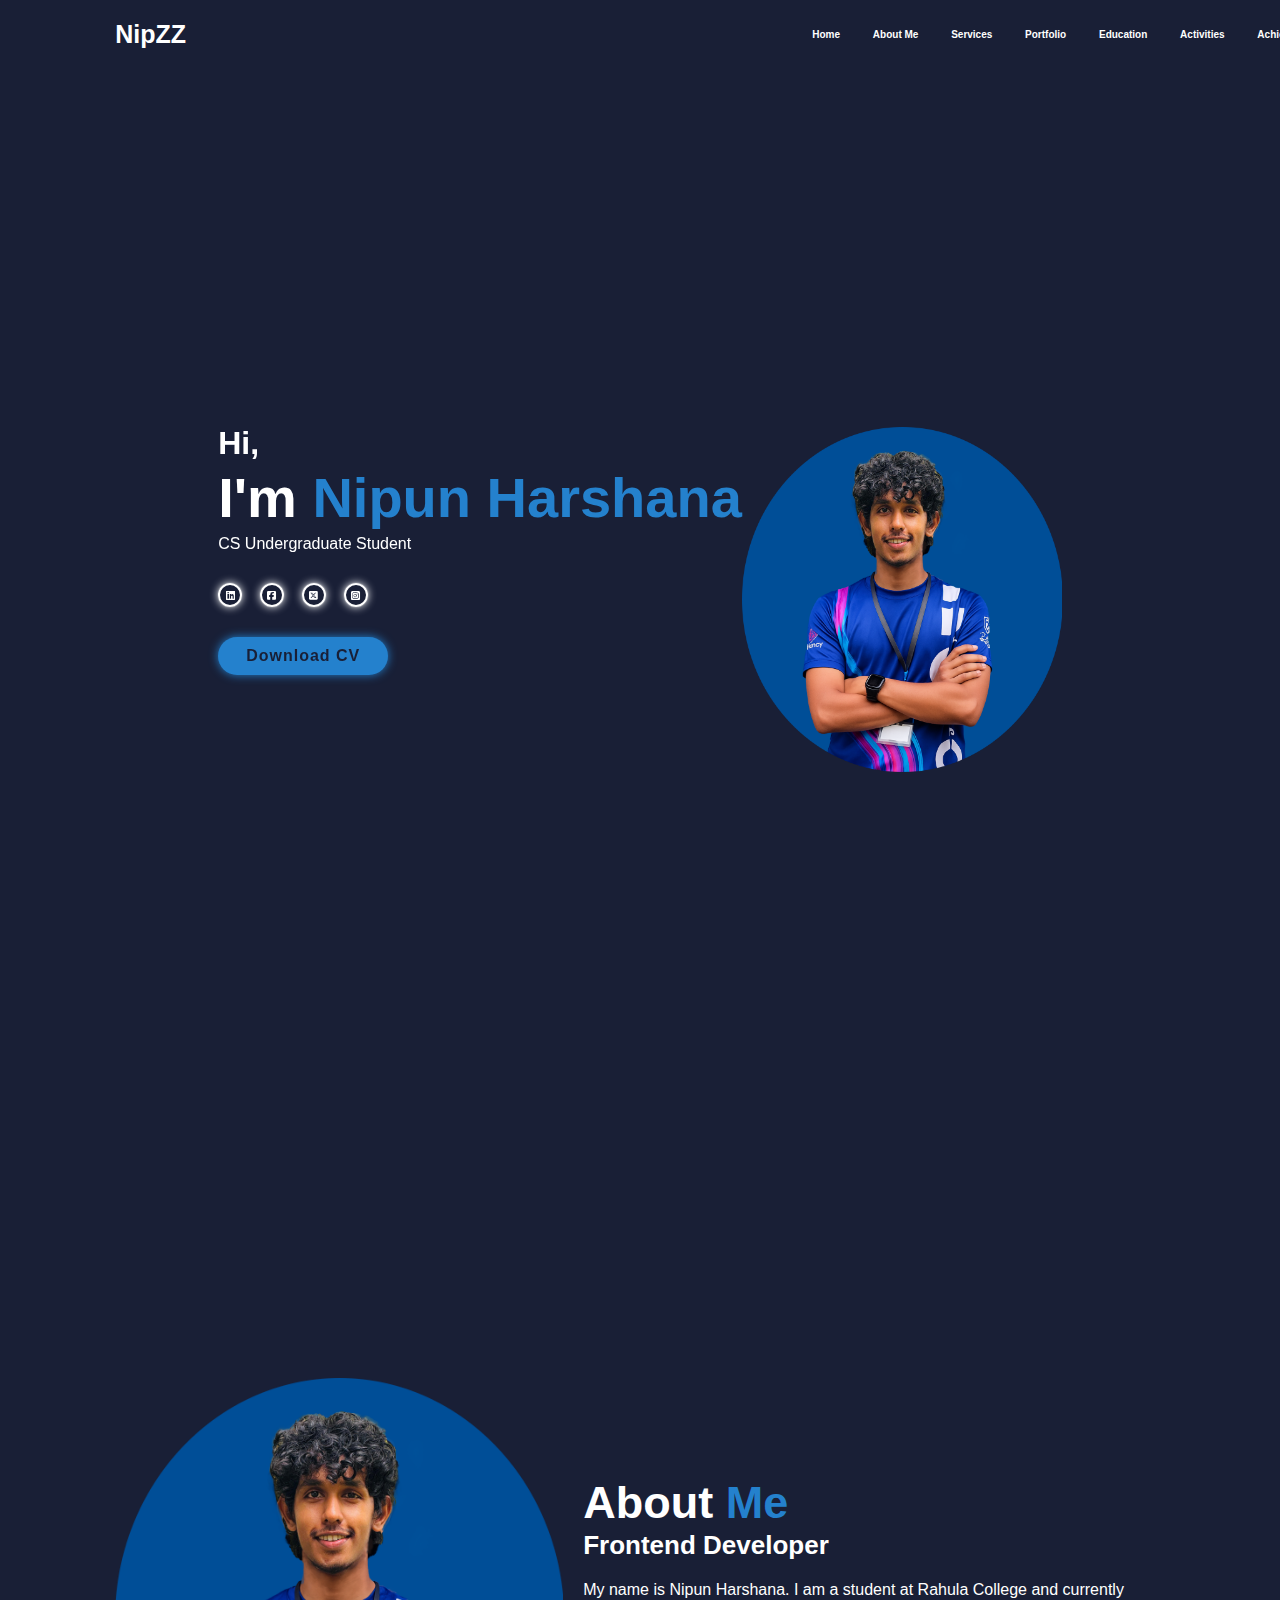
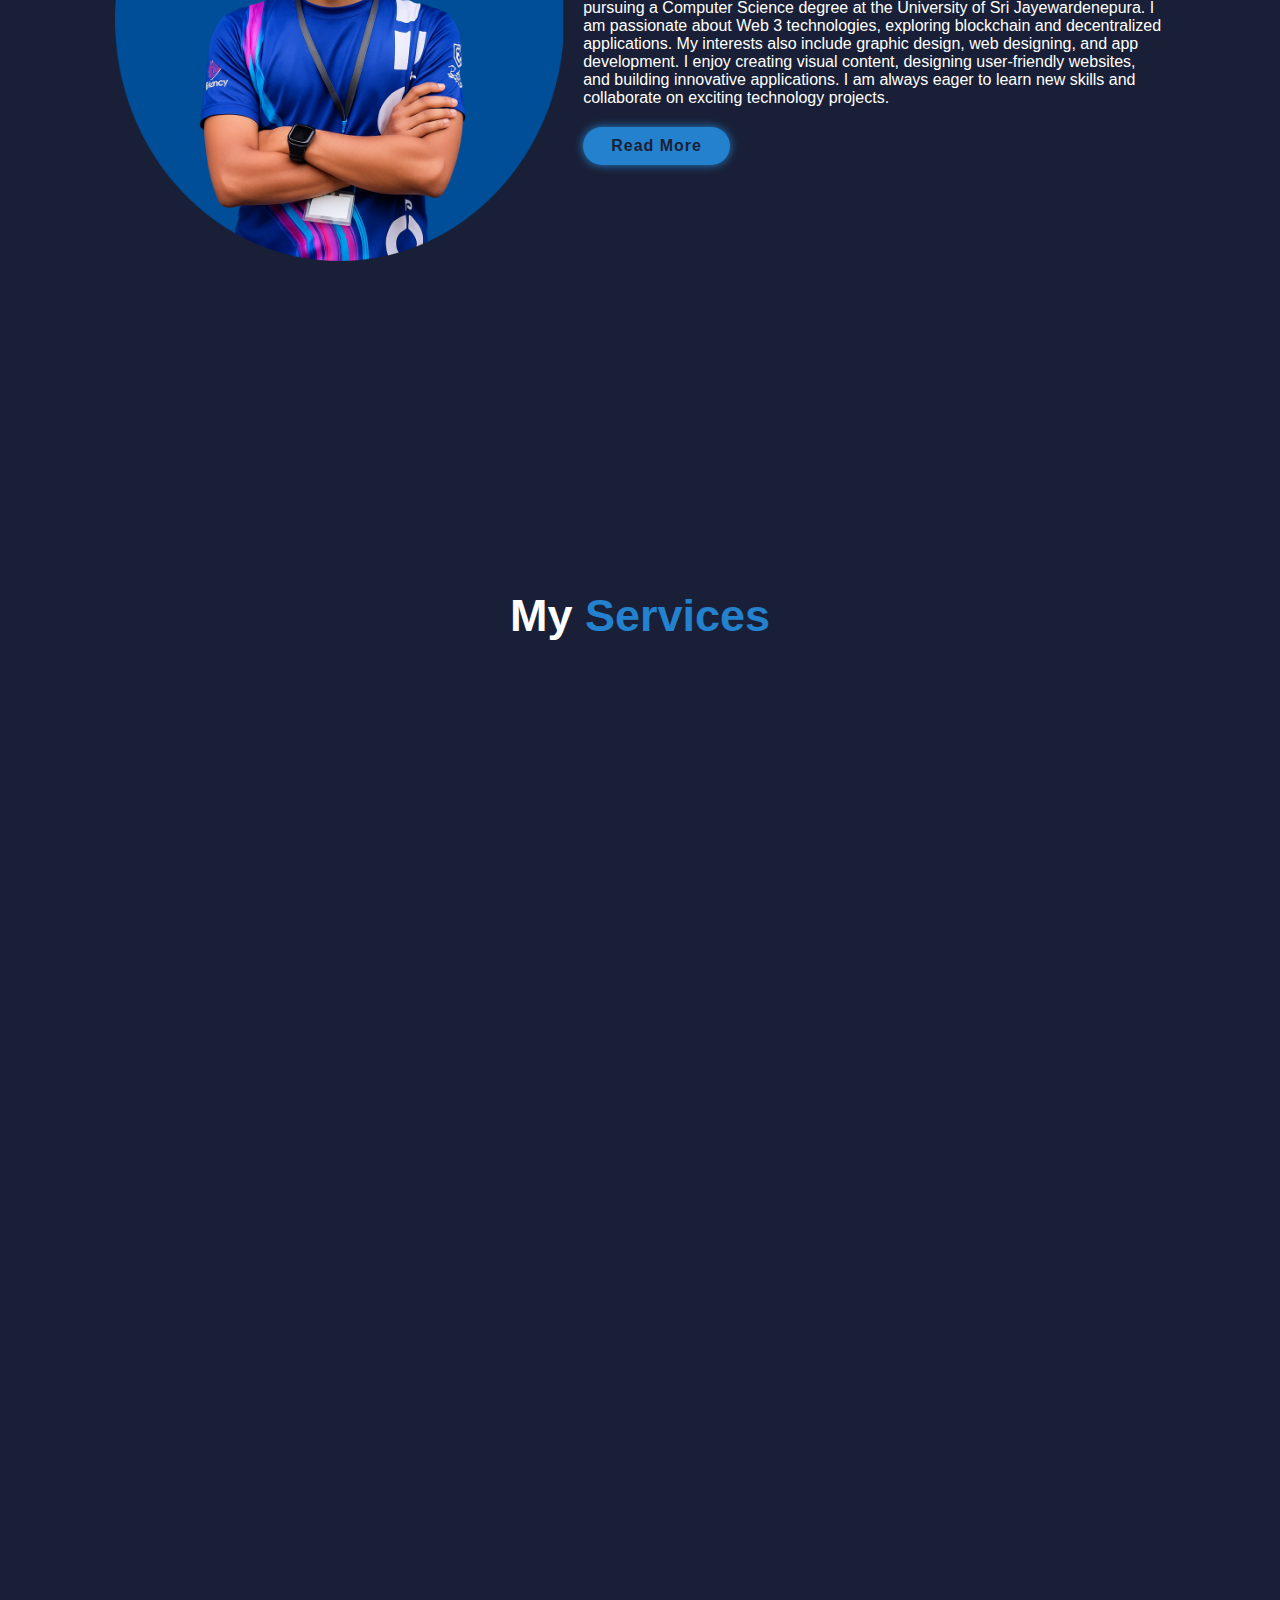
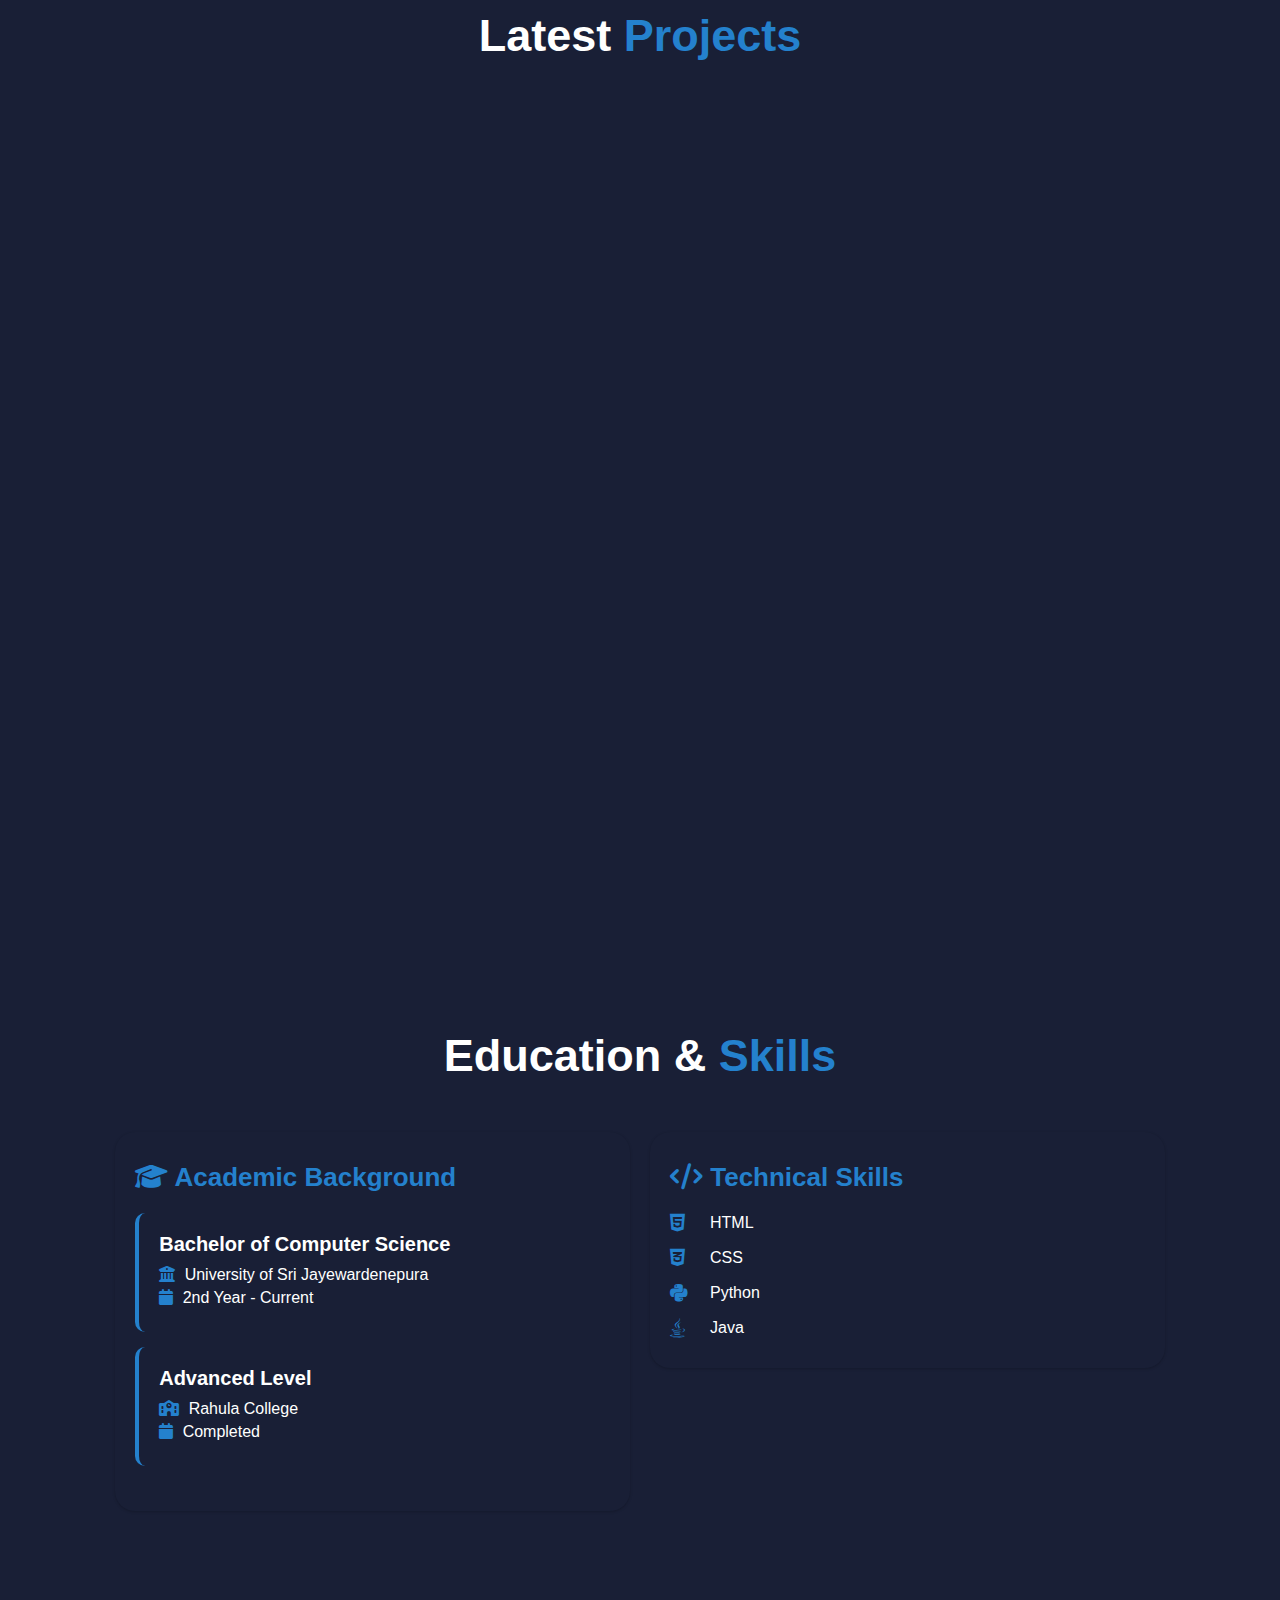
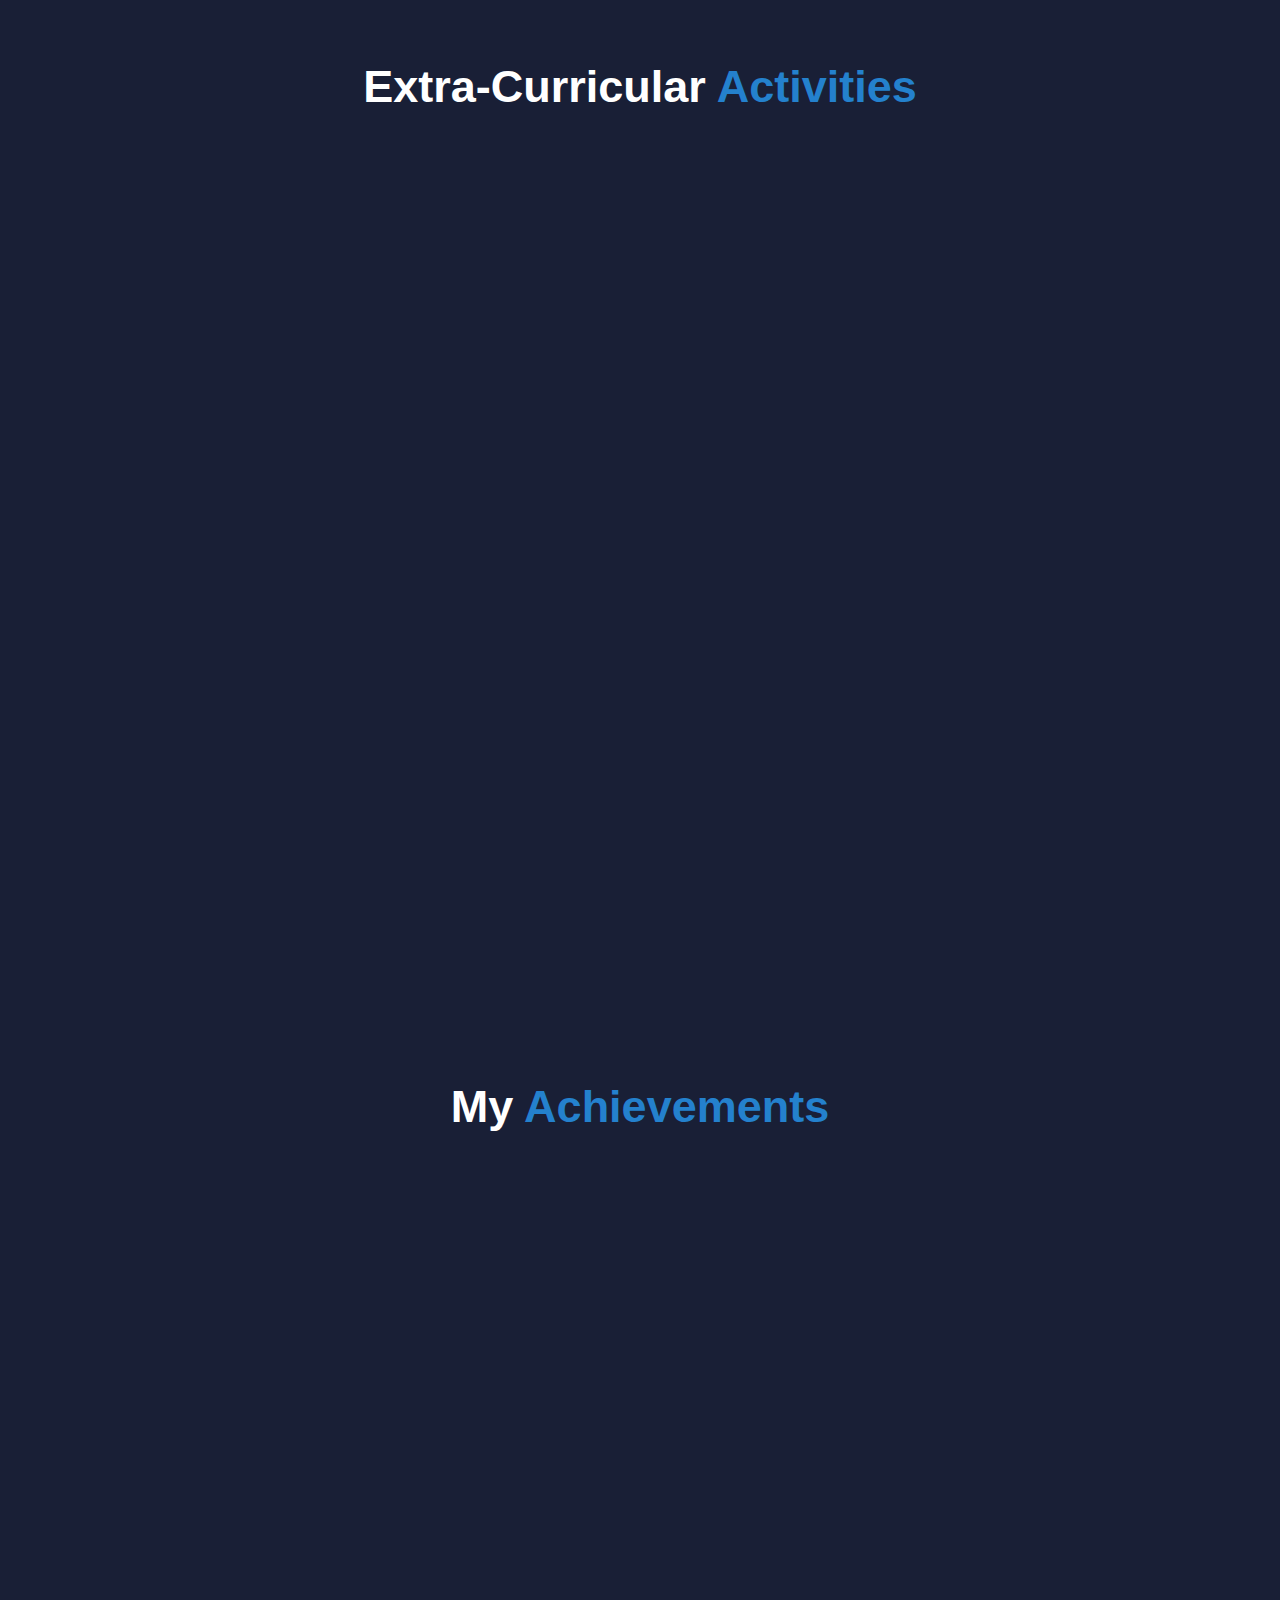
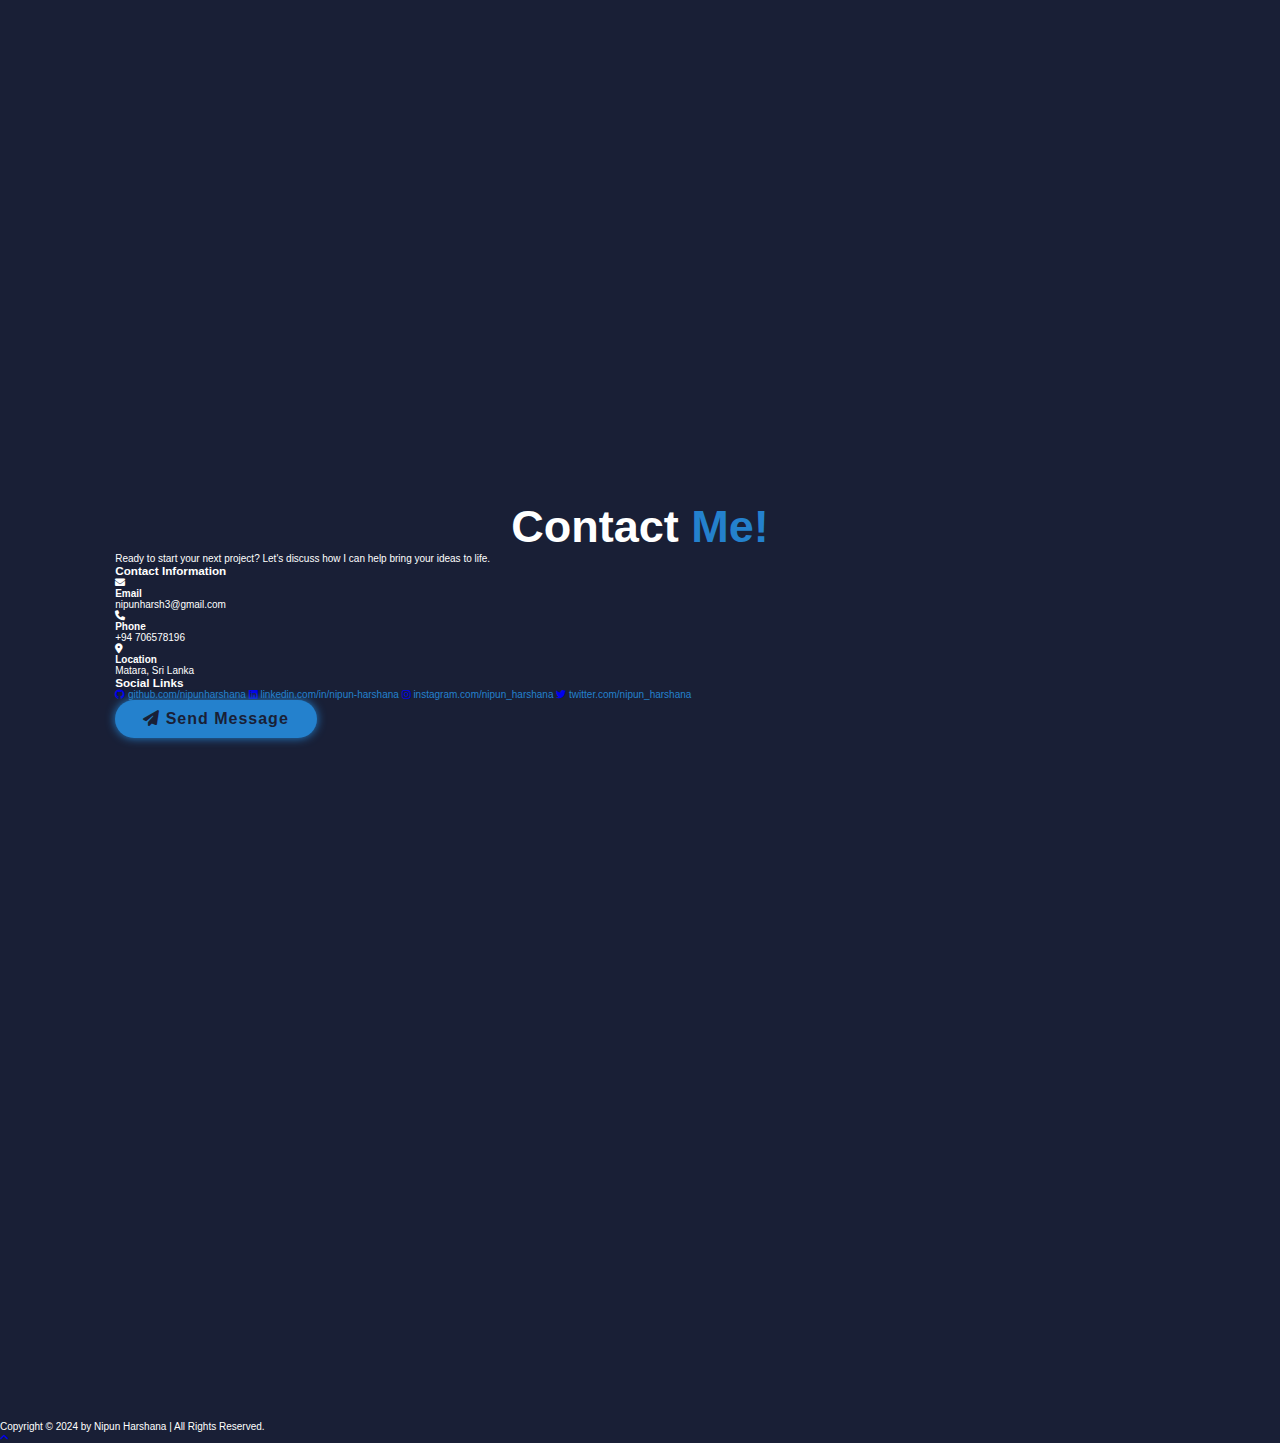
<file: index.html>
<!DOCTYPE html>
<html lang="en">
  <head>
    <meta charset="UTF-8" />
    <meta name="viewport" content="width=device-width, initial-scale=1.0" />
    <title>Nipun Harshana CS</title>
    <link rel="stylesheet" href="style.css" />
    <link
      rel="stylesheet"
      href="https://cdnjs.cloudflare.com/ajax/libs/font-awesome/6.7.2/css/all.min.css"
    />
    <meta
      name="description"
      content="Nipun Harshana - CS Undergraduate Student Portfolio"
    />
    <meta
      name="keywords"
      content="portfolio, web developer, computer science, student"
    />
  </head>
  <body>
    <header class="header">
      <a href="#" class="logo">NipZZ</a>

      <i
        class="fa-solid fa-bars"
        id="menu-icon"
        tabindex="0"
        role="button"
        aria-label="Toggle navigation menu"
      ></i>

      <nav class="navbar">
        <a href="#home" class="active">Home</a>
        <a href="#about">About Me</a>
        <a href="#services">Services</a>
        <a href="#portfolio">Portfolio</a>
        <a href="#education">Education</a>
        <a href="#activities">Activities</a>
        <a href="#achievements">Achievements</a>
        <a href="#contact">Contact</a>
      </nav>
    </header>

    <section class="home" style="margin-top: 50px" id="home">
     

      <div class="home-content" style="position: relative; top: -50px;">
        <h3 class="hi">Hi,</h3>
        <h1>
          I'm
          <span class="name-highlight typewriter" id="typewriter"
            >Nipun Harshana</span
          >
        </h1>
        <p>CS Undergraduate Student</p>

        <div class="social-media">
          <a href="https://www.linkedin.com/in/nipun-gamage-5676a6256/" aria-label="LinkedIn Profile"
            ><i class="fa-brands fa-linkedin"></i
          ></a>
          <a href="#facebook" aria-label="Facebook Profile"
            ><i class="fa-brands fa-square-facebook"></i
          ></a>
          <a href="#twitter" aria-label="Twitter Profile"
            ><i class="fa-brands fa-square-x-twitter"></i
          ></a>
          <a href="#instagram" aria-label="Instagram Profile"
            ><i class="fa-brands fa-square-instagram"></i
          ></a>
        </div>

        <a href="./nip CV Resume.pdf" class="btn">Download CV</a>
      </div>

       <div class="home-img">
        <img src="Layer 3.png"  class="nip1" alt="Nipun Harshana" />
      </div>
    </section>

    <!--About section-->
    <section class="about" id="about">
      <div class="about-img">
        <img src="./Layer 3.png" class="nip" alt="Nipun Harshana" />
      </div>

      <div class="about-content">
        <h2 class="heading">About <span class="name-highlight">Me</span></h2>
        <h3>Frontend Developer</h3>
        <p>
          My name is Nipun Harshana. I am a student at Rahula College and
          currently pursuing a Computer Science degree at the University of Sri
          Jayewardenepura. I am passionate about Web 3 technologies, exploring
          blockchain and decentralized applications. My interests also include
          graphic design, web designing, and app development. I enjoy creating
          visual content, designing user-friendly websites, and building
          innovative applications. I am always eager to learn new skills and
          collaborate on exciting technology projects.
        </p>
        <a href="#" class="btn">Read More</a>
      </div>
    </section>

    <!--Services section-->
    <section class="services" id="services">
      <h2 class="heading">My <span>Services</span></h2>

      <div class="services-container">
        <div class="services-box">
          <i class="fa-solid fa-code"></i>
          <h3>Web Development</h3>
          <p>
            I build modern, responsive websites tailored to your needs, using
            the latest technologies. My focus is on clean code, fast
            performance, and seamless user experiences. From personal portfolios
            to business sites, I ensure every project reflects your goals and
            brand.
          </p>
          <a href="#" class="btn">Read More</a>
        </div>

        <div class="services-box">
          <i class="fa-solid fa-palette"></i>
          <h3>UI/UX Designing</h3>
          <p>
            I design visually appealing and intuitive interfaces that prioritize
            user experience. My process includes research, wireframing, and
            prototyping to create digital products that are both attractive and
            easy to use. I stay updated with current trends to deliver engaging
            designs.
          </p>
          <a href="#" class="btn">Read More</a>
        </div>

        <div class="services-box">
          <i class="fa-brands fa-android"></i>
          <h3>App Development</h3>
          <p>
            I develop reliable and scalable web and mobile applications,
            focusing on usability, security, and performance. My approach
            combines technical expertise with creative solutions to build custom
            apps that meet your unique requirements and deliver real value.
          </p>
          <a href="#" class="btn">Read More</a>
        </div>
      </div>
    </section>

    <section class="portfolio" id="portfolio">
      <h2 class="heading">Latest <span>Projects</span></h2>

      <div class="portfolio-container">
        <div class="portfolio-box">
          <img src="images/shoe 1.jpg" alt="Sneaker Collection Flyer Design" />
          <div class="portfolio-layer">
            <h4>Sneaker Collection Flyer</h4>
            <p>
              Modern promotional flyer design for sneaker collection featuring
              dynamic typography and vibrant color schemes.
            </p>
            <div class="project-tech">
              <span class="tech-tag">Adobe Photoshop</span>
              <span class="tech-tag">Graphic Design</span>
            </div>
            <a href="#"><i class="fa-solid fa-up-right-from-square"></i></a>
          </div>
        </div>

        <div class="portfolio-box">
          <img
            src="images/box mockup2 copy.jpg"
            alt="Alphabet Flashcards Box Design"
          />
          <div class="portfolio-layer">
            <h4>Educational Flashcards Box</h4>
            <p>
              Complete packaging design for children's alphabet flashcards with
              engaging visuals and educational content layout.
            </p>
            <div class="project-tech">
              <span class="tech-tag">Adobe Illustrator</span>
              <span class="tech-tag">Package Design</span>
            </div>
            <a href="#"><i class="fa-solid fa-up-right-from-square"></i></a>
          </div>
        </div>

        <div class="portfolio-box">
          <img src="3.jpg" alt="Portfolio Website Design" />
          <div class="portfolio-layer">
            <h4>Marketing Agency</h4>
            <p>
              Agency website showcasing design and development skills with
              modern UI/UX principles.
            </p>
            <div class="project-tech">
              <span class="tech-tag">HTML/CSS</span>
              <span class="tech-tag">JavaScript</span>
              <span class="tech-tag">Photoshop,Illustrator</span>
            </div>
            <a href="#"><i class="fa-solid fa-up-right-from-square"></i></a>
          </div>
        </div>
      </div>
    </section>

    <!-- EDUCATION & SKILLS SECTION -->
    <section class="education" id="education">
      <h2 class="heading">Education & <span>Skills</span></h2>

      <div class="education-container">
        <div class="education-content">
          <h3>
            <i class="fa-solid fa-graduation-cap"></i> Academic Background
          </h3>
          <div class="education-box">
            <h4>Bachelor of Computer Science</h4>
            <p>
              <i class="fa-solid fa-building-columns"></i> University of Sri
              Jayewardenepura
            </p>
            <p><i class="fa-solid fa-calendar"></i> 2nd Year - Current</p>
          </div>
          <div class="education-box">
            <h4>Advanced Level</h4>
            <p><i class="fa-solid fa-school"></i> Rahula College</p>
            <p><i class="fa-solid fa-calendar"></i> Completed</p>
          </div>
        </div>

        <div class="skills-content">
          <h3><i class="fa-solid fa-code"></i> Technical Skills</h3>
          <div class="skills-container">
            <div class="skill-item">
              <i class="fa-brands fa-html5"></i>
              <span>HTML</span>
              <div class="skill-progress">
                <div class="progress-bar" style="width: 90%"></div>
              </div>
            </div>

            <div class="skill-item">
              <i class="fa-brands fa-css3-alt"></i>
              <span>CSS</span>
              <div class="skill-progress">
                <div class="progress-bar" style="width: 85%"></div>
              </div>
            </div>

            <div class="skill-item">
              <i class="fa-brands fa-python"></i>
              <span>Python</span>
              <div class="skill-progress">
                <div class="progress-bar" style="width: 80%"></div>
              </div>
            </div>

            <div class="skill-item">
              <i class="fa-brands fa-java"></i>
              <span>Java</span>
              <div class="skill-progress">
                <div class="progress-bar" style="width: 75%"></div>
              </div>
            </div>
          </div>
        </div>
      </div>
    </section>

    <!-- EXTRA-CURRICULAR ACTIVITIES SECTION -->
    <section class="activities" id="activities">
      <h2 class="heading">Extra-Curricular <span>Activities</span></h2>

      <div class="activities-container">
        <div class="activity-box">
          <div class="activity-icon">
            <i class="fa-solid fa-person-swimming"></i>
          </div>
          <div class="activity-content">
            <h3>Swimming Team</h3>
            <p>Active member of the university swimming team</p>
          </div>
        </div>

        <div class="activity-box">
          <div class="activity-icon">
            <i class="fa-solid fa-water"></i>
          </div>
          <div class="activity-content">
            <h3>Rowing Team</h3>
            <p>Dedicated member of the rowing team</p>
          </div>
        </div>

        <div class="activity-box">
          <div class="activity-icon">
            <i class="fa-solid fa-users"></i>
          </div>
          <div class="activity-content">
            <h3>ACS Member</h3>
            <p>Member of the Association for Computing Systems</p>
          </div>
        </div>
      </div>
    </section>

    <!-- ACHIEVEMENTS SECTION -->
    <section class="achievements" id="achievements">
      <h2 class="heading">My <span>Achievements</span></h2>

      <div class="achievements-container">
        <div class="achievement-timeline">
          <div class="achievement-item">
            <div class="achievement-icon">
              <i class="fa-solid fa-trophy"></i>
            </div>
            <div class="achievement-content">
              <h3>Swimming Achievement</h3>
              <p>
                Awarded for outstanding performance in swimming during school
                time at Rahula College
              </p>
              <span class="achievement-category">Sports</span>
            </div>
          </div>

          <div class="achievement-item">
            <div class="achievement-icon">
              <i class="fa-solid fa-medal"></i>
            </div>
            <div class="achievement-content">
              <h3>ACS Membership</h3>
              <p>Certified member of the Association for Computing Systems</p>
              <span class="achievement-category">Professional</span>
            </div>
          </div>

          <div class="achievement-item">
            <div class="achievement-icon">
              <i class="fa-solid fa-code"></i>
            </div>
            <div class="achievement-content">
              <h3>Programming Proficiency</h3>
              <p>
                Proficient in multiple programming languages including HTML,
                CSS, Python, and Java
              </p>
              <span class="achievement-category">Technical</span>
            </div>
          </div>
        </div>
      </div>
    </section>

    <!-- CONTACT SECTION DESIGN -->
    <section class="contact" id="contact">
      <h2 class="heading">Contact <span>Me!</span></h2>

      <p class="contact-intro">
        Ready to start your next project? Let's discuss how I can help bring your ideas to life.
      </p>

      <div class="contact-content">
        <div class="contact-info">
          <h3>Contact Information</h3>
          
          <div class="contact-item">
            <i class="fa-solid fa-envelope"></i>
            <div class="contact-item-content">
              <h4>Email</h4>
              <p>nipunharsh3@gmail.com</p>
            </div>
          </div>
          
          <div class="contact-item">
            <i class="fa-solid fa-phone"></i>
            <div class="contact-item-content">
              <h4>Phone</h4>
              <p>+94 706578196 </p>
            </div>
          </div>
          
          <div class="contact-item">
            <i class="fa-solid fa-location-dot"></i>
            <div class="contact-item-content">
              <h4>Location</h4>
              <p>Matara, Sri Lanka</p>
            </div>
          </div>
        </div>

        <div class="social-links">
          <h3>Social Links</h3>
          
          <a href="https://github.com/nipunharsh1" class="social-item">
            <i class="fa-brands fa-github"></i>
            <span>github.com/nipunharshana</span>
          </a>
          
          <a href="https://www.linkedin.com/in/nipun-gamage-5676a6256/" class="social-item">
            <i class="fa-brands fa-linkedin"></i>
            <span>linkedin.com/in/nipun-harshana</span>
          </a>
          
          <a href="#instagram" class="social-item">
            <i class="fa-brands fa-instagram"></i>
            <span>instagram.com/nipun_harshana</span>
          </a>
          
          <a href="#twitter" class="social-item">
            <i class="fa-brands fa-twitter"></i>
            <span>twitter.com/nipun_harshana</span>
          </a>
        </div>
      </div>

      <div class="send-message-btn">
        <a href="mailto:nipunharshana@gmail.com" class="btn">
          <i class="fa-solid fa-paper-plane"></i>
          Send Message
        </a>
      </div>

      
    </section>

    <!-- FOOTER SECTION -->
    <footer class="footer">
      <div class="footer-text">
        <p>Copyright &copy; 2024 by Nipun Harshana | All Rights Reserved.</p>
        
      </div>

      <div class="footer-iconTop">
        <a href="#home" aria-label="Back to top"
          ><i class="fa-solid fa-angle-up"></i
        ></a>
      </div>
    </footer>

    <script src="JS/main.js"></script>
  </body>
</html>
</file>
<file: style.css>
@import url('https://fonts.googleapis.com/css2?family=Nunito+Sans:wght@200;300;400;500;600;700&display=swap');




@font-face {
  font-family: "Nunito Sans";
  src: url("https://fonts.googleapis.com/css2?family=Nunito+Sans:wght@200;300;400;500;600;700&display=swap");
  font-weight: 200 700;
  font-style: normal;
  font-variation-settings:
    "wdth" 100,
    "YTLC" 500;
  font-optical-sizing: auto;
}

*{
    margin:0;
    padding:0;
    box-sizing: boeder-box;
    text-decoration:none;
    border:none;
    outline:none;
    scroll-behavior:smooth;
    font-family: 'Nunito Sans', sans-serif;
}

:root{
    --bg-color:#191f36;
    --snd-bf-color:#262B40;
    --text-color:#fff;
    --main-color:#2481cd;
}
html{
    font-size:62.5;
    overflow-x:hidden;
}

body{
    background:var(--bg-color);
    color:var(--text-color);
}
section{
    min-height:100vh;
    padding:10rem 9% 2rem;
}

.header{
    position:fixed;
    top:0;
    left: 0;
    width: 100%;
    padding:2rem 9%;
    background: var(--bg-color);
    display:flex;
    justify-content:space-between;
    align-items:center;
}

.logo{
    font-size:2.5rem;
    font-weight:700;
    color:var(--text-color);
    cursor: default;
}

.navbar a{
    font-size:1rem;
    color: var(--text-color);
    margin-left:3rem;
    font-weight:700;

}

.navbar a:hover,
.navbar a.active{
    color:var(--text-color);
}

#menu-icon{
    font-size:3.6rem;
    color:var(--text-color);
    display:none;
}

.home{
    display:flex;
    justify-content:center;
    align-items:center;
}

.home-content h3{
    font-size:3.2rem;
    font-weight:700;
}

.home-content h3:nth-of-type(2){
    margin-bottom:2rem;
}
span{
    color:var(--main-color);
}

.home-content h1{
    font-size:5.6rem;
    font-weight:700;
    line-height:1.3;
}

.home-img img{
    width:25vw;
    animation:floatImage 6s ease-in-out infinite ;

}

@keyframes floatImage{
    0%{
        transform:translateY(0);
    }
    50%{
        transform:translateY(-2.4rem);
    }
    100%{
        transform:translateY(0);
    }
}

.home-content p{
    font-size:1.6rem;
}

.social-media a {
    display: inline-flex;
    justify-content: center;
    align-items: center;
    width: 2rem;
    height: 2rem;
    background: transparent;
    border: .2rem solid #fff; 
    border-radius: 50%;
    color: #fff; 
    margin: 3rem 1.5rem 3rem 0;
    box-shadow: 0 0 8px #fff, 0 0 1px #fff; 
    transition: .5s ease;
}

.social-media a:hover{
    background: var(--main-color);
    color: var(--snd-bf-color);
    box-shadow: 0 0 1rem var(--main-color);
}

.name-highlight {
    color: #2481cd; /
}
.btn {
    display: inline-block;
    padding: 1rem 2.8rem;
    background: #2481cd; /* Blue color */
    border-radius: 4rem;
    box-shadow: 0 0 1rem #2481cd;
    font-size: 1.6rem;
    color: var(--bg-color);
    letter-spacing: .1rem;
    font-weight: 600;
    transition: .5s ease;
}

.btn:hover {
    box-shadow: none;
    background: #1761a0; /* Darker blue on hover */
}

.about {
  display: flex;
  justify-content: center;
  align-items: center;
  gap: 2rem;
  background: var(--snd-bg-color);
}

.about-img img {
  width: 35vw;
}

.heading {
  text-align: center;
  font-size: 4.5rem;
}

.about-content h2 {
  text-align: left;
  line-height: 1.2;
}

.about-content h3 {
  font-size: 2.6rem;
}

.about-content p {
  font-size: 1.6rem;
  margin: 2rem 0;
}

.services h2 {
  margin-bottom: 5rem;
}

.services-container {
  display: flex;
  justify-content: center;
  align-items: center;
  flex-wrap: wrap;
  gap: 2rem;
}

.services-container .services-box {
  flex: 1 1 30rem;
  background: var(--snd-bg-color);
  padding: 3rem 2rem 4rem;
  border-radius: 2rem;
  text-align: center;
  border: .2rem solid var(--bg-color);
  transition: .5s ease;
}

.services-container .services-box:hover {
  border-color: var(--main-color);
  transform: scale(1.02);
}

.services-box i {
  font-size: 7rem;
  color: var(--main-color);
}

.services-box h3 {
  font-size: 2.6rem;
}

.services-box p {
  font-size: 1.6rem;
  margin: 1rem 0 3rem;
}
.portfolio {
  background: var(--snd-bg-color);
}

.portfolio h2 {
  margin-bottom: 4rem;
}

.portfolio-container {
  display: grid;
  grid-template-columns: repeat(3, 1fr);
  align-items: center;
  gap: 2.5rem;
}

.portfolio-container .portfolio-box {
  position: relative;
  border-radius: 2rem;
  box-shadow: 0 0 1rem var(--bg-color);
  overflow: hidden;
  display: flex;
}

.portfolio-box img {
  width: 100%;
  height: 100%;
  object-fit: cover;
  transition: .5s ease;
  opacity: 0.7;
}

.portfolio-box:hover img {
  transform: scale(1.1);
}

.portfolio-box .portfolio-layer {
  position: absolute;
  bottom: 0;
  left: 0;
  width: 100%;
  height: 100%;
  background: linear-gradient(rgba(0, 0, 0, 0.1), var(--main-color));
  display: flex;
  justify-content: center;
  align-items: center;
  flex-direction: column;
  text-align: center;
  padding: 0 4rem;
  transform: translateY(100%);
  transition: .5s ease;
  z-index: 1;
}

.portfolio-box:hover .portfolio-layer {
  transform: translateY(0);
}

.portfolio-layer h4 {
  font-size: 3rem;
  color: var(--text-color);
}

.portfolio-layer p {
  font-size: 1.6rem;
  margin: 3rem 0 1rem;
  color: var(--text-color);
}

.portfolio-layer a {
  display: inline-flex;
  justify-content: center;
  align-items: center;
  width: 5rem;
  height: 5rem;
  background: var(--text-color);
  border-radius: 50%;
  color: var(--main-color);
}

/* EDUCATION & SKILLS SECTION */
.education {
    display: flex;
    justify-content: center;
    align-items: center;
    flex-direction: column;
    min-height: auto;
    padding: 10rem 9% 5rem;
    background: var(--second-bg-color);
}

.education .heading {
    margin-bottom: 5rem;
}

.education-container {
    display: flex;
    justify-content: center;
    align-items: flex-start;
    flex-wrap: wrap;
    gap: 2rem;
    max-width: 1200px;
    width: 100%;
}

.education-content, .skills-content {
    flex: 1;
    min-width: 300px;
    background: var(--bg-color);
    padding: 3rem 2rem;
    border-radius: 2rem;
    box-shadow: 0 .1rem .3rem rgba(0, 0, 0, .2);
    transition: .5s ease;
}

.education-content:hover, .skills-content:hover {
    box-shadow: 0 .5rem 1rem rgba(0, 0, 0, .3);
    transform: translateY(-0.5rem);
}

.education-content h3, .skills-content h3 {
    font-size: 2.6rem;
    margin-bottom: 2rem;
    color: var(--main-color);
}

.education-box {
    background: var(--second-bg-color);
    padding: 2rem;
    border-radius: 1rem;
    margin-bottom: 1.5rem;
    border-left: 4px solid var(--main-color);
}

.education-box h4 {
    font-size: 2rem;
    color: var(--text-color);
    margin-bottom: 1rem;
}

.education-box p {
    font-size: 1.6rem;
    color: var(--text-color);
    margin: 0.5rem 0;
}

.education-box i {
    color: var(--main-color);
    margin-right: 0.5rem;
}

.skills-container {
    display: flex;
    flex-direction: column;
    gap: 1.5rem;
}

.skill-item {
    display: flex;
    align-items: center;
    gap: 1rem;
}

.skill-item i {
    font-size: 2rem;
    color: var(--main-color);
    width: 30px;
}

.skill-item span {
    font-size: 1.6rem;
    color: var(--text-color);
    min-width: 80px;
}

.skill-progress {
    flex: 1;
    height: 10px;
    background: var(--second-bg-color);
    border-radius: 5px;
    overflow: hidden;
}

.progress-bar {
    height: 100%;
    background: linear-gradient(45deg, var(
/* EXTRA-CURRICULAR ACTIVITIES SECTION */
.activities {
    display: flex;
    justify-content: center;
    align-items: center;
    flex-direction: column;
    min-height: auto;
    padding: 10rem 9% 5rem;
    background: #1f242d;
}

.activities .heading {
    margin-bottom: 5rem;
    font-size: 5rem;
    text-align: center;
    color: #fff;
}

.activities .heading span {
    color: #0ef;
}

.activities-container {
    display: grid;
    grid-template-columns: repeat(auto-fit, minmax(300px, 1fr));
    align-items: center;
    gap: 2.5rem;
    max-width: 1200px;
    width: 100%;
}

.activity-box {
    position: relative;
    background: #323946;
    padding: 3rem 2rem 4rem;
    border-radius: 2rem;
    box-shadow: 0 .1rem .3rem rgba(0, 0, 0, .2);
    overflow: hidden;
    display: flex;
    flex-direction: column;
    align-items: center;
    text-align: center;
    transition: .5s ease;
    border: 2px solid transparent;
}

.activity-box:hover {
    background: #0ef;
    color: #323946;
    transform: scale(1.03);
    border: 2px solid #0ef;
    box-shadow: 0 .5rem 1rem rgba(0, 0, 0, .3);
}

.activity-icon {
    font-size: 7rem;
    color: #0ef;
    margin-bottom: 2rem;
    transition: .5s ease;
}

.activity-box:hover .activity-icon {
    color: #323946;
}

.activity-content h3 {
    font-size: 2.6rem;
    margin-bottom: 1rem;
    color: #fff;
    transition: .5s ease;
}

.activity-box:hover .activity-content h3 {
    color: #323946;
}

.activity-content p {
    font-size: 1.6rem;
    margin: 1rem 0 3rem;
    color: #fff;
    line-height: 1.6;
    transition: .5s ease;
}

.activity-box:hover .activity-content p {
    color: #323946;
}

/* ACHIEVEMENTS SECTION */
.achievements {
    display: flex;
    justify-content: center;
    align-items: center;
    flex-direction: column;
    min-height: auto;
    padding: 10rem 9% 5rem;
    background: #323946;
}

.achievements .heading {
    margin-bottom: 5rem;
    font-size: 5rem;
    text-align: center;
    color: #fff;
}

.achievements .heading span {
    color: #0ef;
}

.achievements-container {
    max-width: 1200px;
    width: 100%;
}

.achievement-timeline {
    position: relative;
    padding-left: 3rem;
}

.achievement-timeline::before {
    content: '';
    position: absolute;
    left: 1.5rem;
    top: 0;
    bottom: 0;
    width: 3px;
    background: #0ef;
}

.achievement-item {
    position: relative;
    background: #1f242d;
    padding: 2.5rem;
    margin-bottom: 3rem;
    border-radius: 1.5rem;
    box-shadow: 0 .1rem .3rem rgba(0, 0, 0, .2);
    transition: .5s ease;
    display: flex;
    align-items: center;
    gap: 2rem;
}

.achievement-item:hover {
    transform: translateX(1rem);
    box-shadow: 0 .5rem 1rem rgba(0, 0, 0, .3);
}

.achievement-item::before {
    content: '';
    position: absolute;
    left: -4.25rem;
    top: 50%;
    transform: translateY(-50%);
    width: 15px;
    height: 15px;
    background: #0ef;
    border-radius: 50%;
    border: 3px solid #323946;
}

.achievement-icon {
    font-size: 4rem;
    color: #0ef;
    background: #323946;
    padding: 1.5rem;
    border-radius: 50%;
    display: flex;
    align-items: center;
    justify-content: center;
    min-width: 80px;
    min-height: 80px;
    transition: .5s ease;
}

.achievement-item:hover .achievement-icon {
    background: #0ef;
    color: #323946;
    transform: scale(1.1);
}

.achievement-content {
    flex: 1;
}

.achievement-content h3 {
    font-size: 2.4rem;
    color: #fff;
    margin-bottom: 1rem;
}

.achievement-content p {
    font-size: 1.6rem;
    color: #fff;
    line-height: 1.6;
    margin-bottom: 1rem;
}

.achievement-category {
    display: inline-block;
    background: #0ef;
    color: #323946;
    padding: 0.5rem 1.5rem;
    border-radius: 2rem;
    font-size: 1.4rem;
    font-weight: 600;
    text-transform: uppercase;
    letter-spacing: 0.1rem;
}

/* RESPONSIVE DESIGN - Complete and Organized */

/* Large Desktop */
@media (max-width: 1200px) {
    html {
        font-size: 55%;
    }
    
    .home-img img {
        width: 40vw;
    }
}

/* Tablet and Small Desktop */
@media (max-width: 991px) {
    .header {
        padding: 2rem 3%;
    }
    
    section {
        padding: 10rem 3% 2rem;
    }
    
    .home {
        padding: 0 3% 2rem;
    }
    
    .about {
        padding: 10rem 3% 2rem;
    }
    
    .services {
        padding: 10rem 3% 2rem;
    }
    
    .portfolio {
        padding: 10rem 3% 2rem;
    }
    
    .education {
        padding: 10rem 3% 2rem;
    }
    
    .activities {
        padding: 10rem 3% 2rem;
    }
    
    .achievements {
        padding: 10rem 3% 2rem;
    }
    
    .contact {
        padding: 10rem 3% 2rem;
        min-height: auto;
    }
    
    .footer {
        padding: 2rem 3%;
    }
    
    .portfolio-container {
        grid-template-columns: repeat(2, 1fr);
    }
    
    .services-container {
        grid-template-columns: repeat(2, 1fr);
    }
    
    .activities-container {
        grid-template-columns: repeat(2, 1fr);
    }
}

/* Mobile Landscape */
@media (max-width: 768px) {
    #menu-icon {
        display: block;
    }
    
    .navbar {
        position: absolute;
        top: 100%;
        left: 0;
        width: 100%;
        padding: 1rem 3%;
        background: var(--bg-color, #1f242d);
        border-top: .1rem solid rgba(0, 0, 0, .2);
        box-shadow: 0 .5rem 1rem rgba(0, 0, 0, .2);
        display: none;
    }
    
    .navbar.active {
        display: block;
    }
    
    .navbar a {
        display: block;
        font-size: 2rem;
        margin: 3rem 0;
    }
    
    .home {
        flex-direction: column;
        text-align: center;
    }
    
    .home-content h3 {
        font-size: 2.6rem;
    }
    
    .home-content h1 {
        font-size: 5rem;
    }
    
    .home-content p {
        font-size: 1.6rem;
        margin: 2rem 0 3rem;
    }
    
    .home-img {
        order: -1;
        margin-bottom: 3rem;
    }
    
    .home-img img {
        width: 70vw;
        margin-top: 2rem;
    }
    
    .about {
        flex-direction: column-reverse;
        text-align: center;
    }
    
    .about-content h2 {
        text-align: center;
    }
    
    .about-img {
        margin-bottom: 3rem;
    }
    
    .about-img img {
        width: 70vw;
        margin-top: 2rem;
    }
    
    .services h2 {
        margin-bottom: 3rem;
    }
    
    .services-container {
        grid-template-columns: 1fr;
    }
    
    .portfolio h2 {
        margin-bottom: 3rem;
    }
    
    .portfolio-container {
        grid-template-columns: 1fr;
    }
    
    .education-container {
        flex-direction: column;
    }
    
    .education-content, .skills-content {
        min-width: 100%;
    }
    
    .activities-container {
        grid-template-columns: 1fr;
    }
    
    .achievement-item {
        flex-direction: column;
        text-align: center;
        padding: 2rem;
    }
    
    .achievement-timeline {
        padding-left: 2rem;
    }
    
    .achievement-timeline::before {
        left: 1rem;
    }
    
    .achievement-item::before {
        left: -3.25rem;
    }
    
    .contact-form .input-box input {
        width: 100%;
    }
    
    .footer {
        flex-direction: column-reverse;
        text-align: center;
    }
    
    .footer-text p {
        margin-top: 2rem;
    }
}

/* Mobile Portrait */
@media (max-width: 617px) {
    .portfolio-container {
        grid-template-columns: 1fr;
    }
    
    .home-img img {
        width: 80vw;
    }
    
    .about-img img {
        width: 80vw;
    }
    
    .contact-form {
        max-width: 100%;
    }
    
    .contact-form .input-box {
        flex-direction: column;
    }
    
    .contact-form .input-box input {
        width: 100%;
    }
}

/* Small Mobile */
@media (max-width: 450px) {
    html {
        font-size: 50%;
    }
    
    .home-content h1 {
        font-size: 4rem;
    }
    
    .home-content h3 {
        font-size: 2.2rem;
    }
    
    .home-img img {
        width: 90vw;
    }
    
    .about-img img {
        width: 90vw;
    }
    
    .services-container {
        grid-template-columns: 1fr;
        gap: 2rem;
    }
    
    .services-box {
        padding: 2rem;
    }
    
    .portfolio-container {
        grid-template-columns: 1fr;
        gap: 2rem;
    }
    
    .activities-container {
        grid-template-columns: 1fr;
        gap: 2rem;
    }
    
    .activity-box {
        padding: 2rem 1.5rem 3rem;
    }
    
    .activity-icon {
        font-size: 5rem;
    }
    
    .achievement-timeline {
        padding-left: 1rem;
    }
    
    .achievement-timeline::before {
        display: none;
    }
    
    .achievement-item::before {
        display: none;
    }
    
    .achievement-item:hover {
        transform: translateY(-0.5rem);
    }
    
    .achievement-icon {
        font-size: 3rem;
        min-width: 60px;
        min-height: 60px;
        padding: 1rem;
    }
    
    .contact .heading {
        font-size: 4rem;
    }
    
    .contact-form .input-box input,
    .contact-form textarea {
        font-size: 1.4rem;
        padding: 1.2rem;
    }
    
    .contact .btn {
        font-size: 1.4rem;
        padding: 1rem 2rem;
    }
    
    .footer {
        padding: 2rem 3%;
    }
    
    .footer-text p {
        font-size: 1.4rem;
    }
}

/* Extra Small Mobile */
@media (max-width: 365px) {
    .home-img img {
        width: 95vw;
    }
    
    .about-img img {
        width: 95vw;
    }
    
    .footer {
        padding: 1.5rem 3%;
    }
    
    .footer-text p {
        font-size: 1.2rem;
    }
}

/* Landscape Orientation for Mobile */
@media (max-height: 500px) and (orientation: landscape) {
    .home {
        flex-direction: row;
        align-items: center;
        min-height: 100vh;
    }
    
    .home-content {
        flex: 1;
    }
    
    .home-img {
        flex: 1;
        order: 1;
    }
    
    .home-img img {
        width: 50vw;
        max-width: 300px;
    }
    
    section {
        padding: 5rem 3% 2rem;
    }
}

/* High DPI Displays */
@media (-webkit-min-device-pixel-ratio: 2), (min-resolution: 192dpi) {
    .home-img img,
    .about-img img {
        image-rendering: -webkit-optimize-contrast;
        image-rendering: crisp-edges;
    }
}

/* Print Styles */
@media print {
    .header,
    .footer,
    .btn,
    .social-media {
        display: none;
    }
    
    body {
        background: white;
        color: black;
    }
    
    section {
        page-break-inside: avoid;
        padding: 2rem 0;
    }
}

/* CONTACT SECTION */
.contact {
    min-height: auto;
    padding: 10rem 9% 5rem;
    background: #1f242d;
}

.contact .heading {
    margin-bottom: 3rem;
    text-align: center;
    font-size: 5rem;
    color: #fff;
}

.contact .heading span {
    color: #0ef;
}

.contact-form {
    max-width: 70rem;
    margin: 1rem auto;
    text-align: center;
    margin-bottom: 3rem;
}

.contact-form .input-box {
    display: flex;
    justify-content: space-between;
    flex-wrap: wrap;
}

.contact-form .input-box input,
.contact-form textarea {
    width: 100%;
    padding: 1.5rem;
    font-size: 1.6rem;
    color: #fff;
    background: #323946;
    border-radius: .8rem;
    margin: .7rem 0;
    border: none;
    outline: none;
    resize: none;
}

.contact-form .input-box input {
    width: 49%;
}

.contact-form textarea {
    height: 15rem;
}

.contact-form .input-box input::placeholder,
.contact-form textarea::placeholder {
    color: #bbb;
}

.contact-form .input-box input:focus,
.contact-form textarea:focus {
    border: 2px solid #0ef;
    box-shadow: 0 0 10px rgba(0, 239, 255, 0.3);
}

.contact .btn {
    margin-top: 2rem;
    cursor: pointer;
    background: #0ef;
    color: #1f242d;
    padding: 1rem 2.8rem;
    border-radius: 4rem;
    font-size: 1.6rem;
    font-weight: 600;
    letter-spacing: .1rem;
    text-decoration: none;
    border: 2px solid #0ef;
    transition: .5s ease;
    display: inline-block;
}

.contact .btn:hover {
    background: transparent;
    color: #0ef;
    box-shadow: 0 0 1rem #0ef;
}

/* FOOTER SECTION */
.footer {
    display: flex;
    justify-content: space-between;
    align-items: center;
    flex-wrap: wrap;
    padding: 2rem 9%;
    background: #323946;
}

.footer-text p {
    font-size: 1.6rem;
    color: #fff;
}

.footer-iconTop a {
    display: inline-flex;
    justify-content: center;
    align-items: center;
    padding: .8rem;
    background: #0ef;
    border-radius: .8rem;
    transition: .5s ease;
    text-decoration: none;
}

.footer-iconTop a:hover {
    box-shadow: 0 0 1rem #0ef;
}

.footer-iconTop a i {
    font-size: 2.4rem;
    color: #323946;
}

/* RESPONSIVE DESIGN FOR CONTACT */
@media (max-width: 991px) {
    .contact {
        padding: 10rem 3% 5rem;
    }
    
    .contact-form {
        max-width: 90%;
    }
}

@media (max-width: 768px) {
    .contact-form .input-box input {
        width: 100%;
    }
    
    .footer {
        flex-direction: column-reverse;
        text-align: center;
        padding: 2rem 3%;
    }
    
    .footer-text p {
        margin-top: 2rem;
        font-size: 1.4rem;
    }
}

@media (max-width: 450px) {
    .contact .heading {
        font-size: 4rem;
    }
    
    .contact-form .input-box input,
    .contact-form textarea {
        font-size: 1.4rem;
        padding: 1.2rem;
    }
    
    .contact .btn {
        font-size: 1.4rem;
        padding: 1rem 2rem;
    }
}
</file>
